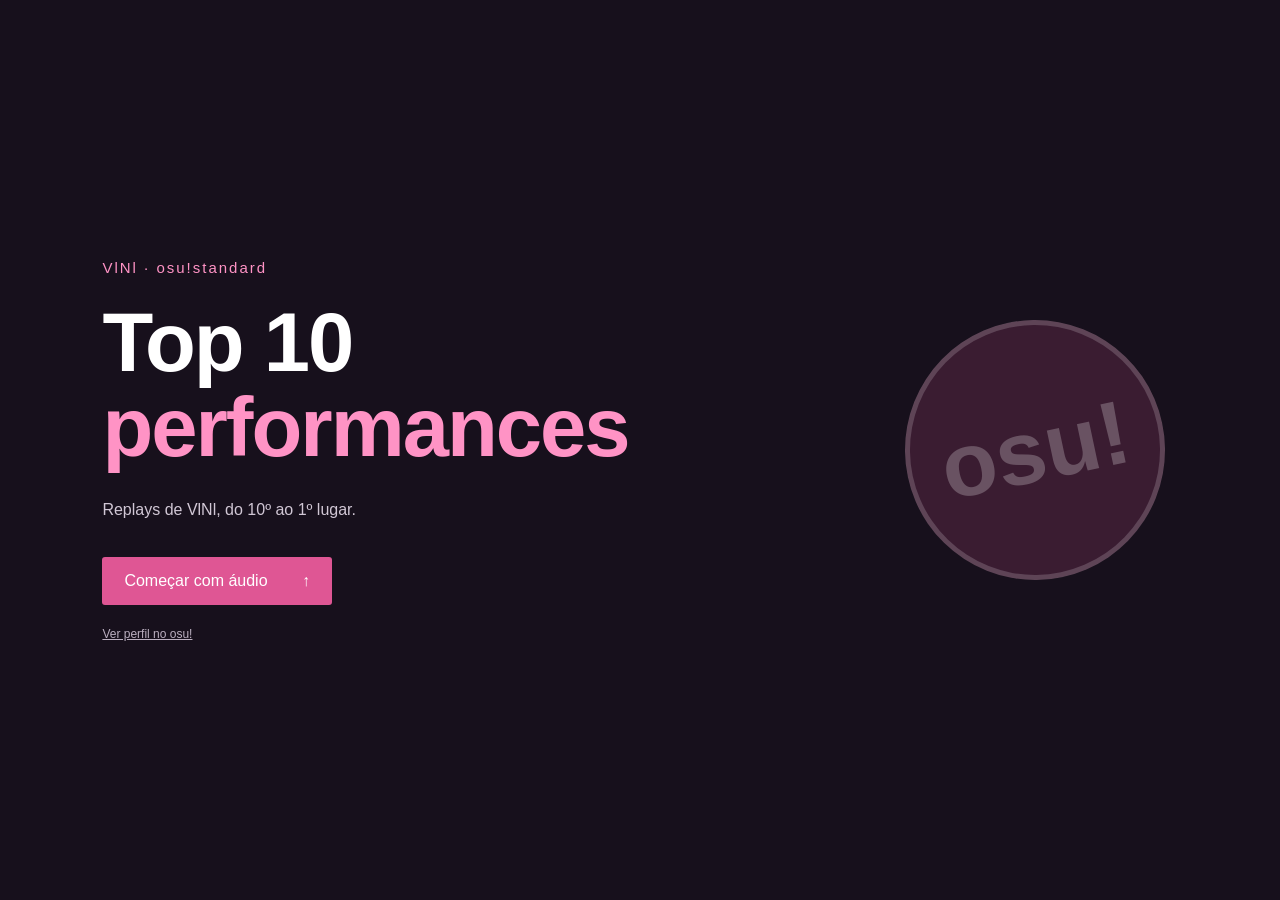
<file: index.html>
<!DOCTYPE html>
<html lang="pt-BR">
<head>
    <meta charset="UTF-8">
    <meta name="viewport" content="width=device-width, initial-scale=1.0">
    <title>Top 10 performances no osu!</title>
    <link rel="stylesheet" href="style.css?v=final">
    <script src="script.js" defer></script>
</head>
<body>
    <section class="introducao" id="introducao" aria-labelledby="titulo">
        <div class="abertura">
            <p class="jogador">VlNl · osu!standard</p>
            <h1 id="titulo">Top 10<br><span>performances</span></h1>
            <p class="resumo">Replays de VlNl, do 10º ao 1º lugar.</p>
            <button id="comecar" type="button">Começar com áudio <span>↑</span></button>
            <a href="https://osu.ppy.sh/users/32588533" target="_blank" rel="noopener">Ver perfil no osu!</a>
        </div>
        <span class="marca" aria-hidden="true">osu!</span>
    </section>
    <header>
        <a class="titulo" href="#" id="inicio">Top 10 <span>osu!</span></a>
        <div class="controles">
            <button id="pausar" type="button">Pausar</button>
            <button id="som" type="button" aria-pressed="false">Som ligado</button>
        </div>
    </header>
    <main class="carrossel" aria-label="Melhores performances" tabindex="-1">
        <section class="replay" id="top-10" aria-label="10º lugar">
            <video src="videos/sem-fundo/10.mp4" preload="none" playsinline aria-label="Replay de Super Nuko World"></video>
            <div class="legenda">
                <p class="posicao">10º lugar <span>A</span><span class="categoria">Ranked</span></p>
                <h2>Super Nuko World</h2>
                <p class="artista">yuikonnu &amp; ayaponzu*</p>
                <p class="dificuldade">Insane</p>
                <p class="numeros"><strong>5,36 ★</strong> <span>93,89% de precisão</span> <span>505x de combo</span> <span>7 erros</span></p>
                <div class="links"><a href="https://osu.ppy.sh/beatmapsets/153776#osu/476149" target="_blank" rel="noopener">Ver beatmap</a><button class="voltar" type="button">Voltar ao início</button></div>
            </div>
        </section>
        <section class="replay" id="top-9" aria-label="9º lugar">
            <video src="videos/sem-fundo/9.mp4" preload="none" playsinline aria-label="Replay de Chikatto Chika Chika (TV Size)"></video>
            <div class="legenda">
                <p class="posicao">9º lugar <span>A</span><span class="categoria">Ranked</span></p>
                <h2>Chikatto Chika Chika (TV Size)</h2>
                <p class="artista">Fujiwara Chika (CV: Kohara Konomi)</p>
                <p class="dificuldade">Chika</p>
                <p class="numeros"><strong>5,36 ★</strong> <span>92,73% de precisão</span> <span>321x de combo</span> <span>3 erros</span></p>
                <div class="links"><a href="https://osu.ppy.sh/beatmapsets/921889#osu/1925194" target="_blank" rel="noopener">Ver beatmap</a><button class="voltar" type="button">Voltar ao início</button></div>
            </div>
        </section>
        <section class="replay" id="top-8" aria-label="8º lugar">
            <video src="videos/sem-fundo/8.mp4" preload="none" playsinline aria-label="Replay de Die Young"></video>
            <div class="legenda">
                <p class="posicao">8º lugar <span>A</span><span class="categoria">Ranked</span></p>
                <h2>Die Young</h2>
                <p class="artista">Lil Texas</p>
                <p class="dificuldade">EXPERT</p>
                <p class="numeros"><strong>5,37 ★</strong> <span>92,18% de precisão</span> <span>127x de combo</span> <span>7 erros</span></p>
                <div class="links"><a href="https://osu.ppy.sh/beatmapsets/2395248#osu/5187911" target="_blank" rel="noopener">Ver beatmap</a><button class="voltar" type="button">Voltar ao início</button></div>
            </div>
        </section>
        <section class="replay" id="top-7" aria-label="7º lugar">
            <video src="videos/sem-fundo/7.mp4" preload="none" playsinline aria-label="Replay de Third Eye ya!"></video>
            <div class="legenda">
                <p class="posicao">7º lugar <span>A</span><span class="categoria">Ranked</span></p>
                <h2>Third Eye ya!</h2>
                <p class="artista">IOSYS</p>
                <p class="dificuldade">tetetete den den den den</p>
                <p class="numeros"><strong>5,39 ★</strong> <span>90,20% de precisão</span> <span>204x de combo</span> <span>17 erros</span></p>
                <div class="links"><a href="https://osu.ppy.sh/beatmapsets/239584#osu/553854" target="_blank" rel="noopener">Ver beatmap</a><button class="voltar" type="button">Voltar ao início</button></div>
            </div>
        </section>
        <section class="replay" id="top-6" aria-label="6º lugar">
            <video src="videos/sem-fundo/6.mp4" preload="none" playsinline aria-label="Replay de Sesshoku"></video>
            <div class="legenda">
                <p class="posicao">6º lugar <span>A</span><span class="categoria">Ranked</span></p>
                <h2>Sesshoku</h2>
                <p class="artista">THE ORAL CIGARETTES</p>
                <p class="dificuldade">stwi's Insane</p>
                <p class="numeros"><strong>5,42 ★</strong> <span>91,20% de precisão</span> <span>268x de combo</span> <span>12 erros</span></p>
                <div class="links"><a href="https://osu.ppy.sh/beatmapsets/839248#osu/1768387" target="_blank" rel="noopener">Ver beatmap</a><button class="voltar" type="button">Voltar ao início</button></div>
            </div>
        </section>
        <section class="replay" id="top-5" aria-label="5º lugar">
            <video src="videos/sem-fundo/5.mp4" preload="none" playsinline aria-label="Replay de Blow out"></video>
            <div class="legenda">
                <p class="posicao">5º lugar <span>A</span><span class="categoria">Ranked</span></p>
                <h2>Blow out</h2>
                <p class="artista">Suzuki Konomi</p>
                <p class="dificuldade">Extra</p>
                <p class="numeros"><strong>5,63 ★</strong> <span>90,04% de precisão</span> <span>180x de combo</span> <span>13 erros</span></p>
                <div class="links"><a href="https://osu.ppy.sh/beatmapsets/596580#osu/1261881" target="_blank" rel="noopener">Ver beatmap</a><button class="voltar" type="button">Voltar ao início</button></div>
            </div>
        </section>
        <section class="replay" id="top-4" aria-label="4º lugar">
            <video src="videos/sem-fundo/4.mp4" preload="none" playsinline aria-label="Replay de T-T-Techno (feat. Jesskah)"></video>
            <div class="legenda">
                <p class="posicao">4º lugar <span>A</span><span class="categoria">Ranked</span></p>
                <h2>T-T-Techno (feat. Jesskah)</h2>
                <p class="artista">DJ S3RL</p>
                <p class="dificuldade">fanzhen's X-Tra</p>
                <p class="numeros"><strong>5,70 ★</strong> <span>90,97% de precisão</span> <span>322x de combo</span> <span>11 erros</span></p>
                <div class="links"><a href="https://osu.ppy.sh/beatmapsets/83560#osu/571620" target="_blank" rel="noopener">Ver beatmap</a><button class="voltar" type="button">Voltar ao início</button></div>
            </div>
        </section>
        <section class="replay" id="top-3" aria-label="3º lugar">
            <video src="videos/sem-fundo/3.mp4" preload="none" playsinline aria-label="Replay de Override"></video>
            <div class="legenda">
                <p class="posicao">3º lugar <span>A</span><span class="categoria">Ranked</span></p>
                <h2>Override</h2>
                <p class="artista">Shirakami Fubuki with Kurokami Fubuki</p>
                <p class="dificuldade">Maruk's Expert</p>
                <p class="numeros"><strong>5,71 ★</strong> <span>90,80% de precisão</span> <span>243x de combo</span> <span>15 erros</span></p>
                <div class="links"><a href="https://osu.ppy.sh/beatmapsets/2278555#osu/4875068" target="_blank" rel="noopener">Ver beatmap</a><button class="voltar" type="button">Voltar ao início</button></div>
            </div>
        </section>
        <section class="replay" id="top-2" aria-label="2º lugar">
            <video src="videos/sem-fundo/2.mp4" preload="none" playsinline aria-label="Replay de Cold As Ice (PH Electro Remix) (Nightcore Mix)"></video>
            <div class="legenda">
                <p class="posicao">2º lugar <span>A</span><span class="categoria">Loved</span></p>
                <h2>Cold As Ice (PH Electro Remix) (Nightcore Mix)</h2>
                <p class="artista">Sarah Connor</p>
                <p class="dificuldade">Extra</p>
                <p class="numeros"><strong>5,72 ★</strong> <span>90,30% de precisão</span> <span>277x de combo</span> <span>24 erros</span></p>
                <div class="links"><a href="https://osu.ppy.sh/beatmapsets/358119#osu/917704" target="_blank" rel="noopener">Ver beatmap</a><button class="voltar" type="button">Voltar ao início</button></div>
            </div>
        </section>
        <section class="replay" id="top-1" aria-label="1º lugar">
            <video src="videos/sem-fundo/1.mp4" preload="none" playsinline aria-label="Replay de One More"></video>
            <div class="legenda">
                <p class="posicao">1º lugar <span>A</span><span class="categoria">Cemitério</span></p>
                <h2>One More</h2>
                <p class="artista">S3RL &amp; Atef ft Hannah Fortune &amp; lowstattic</p>
                <p class="dificuldade">winterlxv's extreme</p>
                <p class="numeros"><strong>5,87 ★</strong> <span>91,15% de precisão</span> <span>181x de combo</span> <span>27 erros</span></p>
                <div class="links"><a href="https://osu.ppy.sh/beatmapsets/2017920#osu/4207518" target="_blank" rel="noopener">Ver beatmap</a><button class="voltar" type="button">Voltar ao início</button></div>
            </div>
        </section>
    </main>
    <nav class="navegacao" aria-label="Navegação dos replays">
        <button id="anterior" type="button">← Anterior</button>
        <p id="posicao" aria-live="polite">10º lugar</p>
        <button id="proximo" type="button">Próximo →</button>
    </nav>
    <p class="aviso" id="aviso" role="status" hidden></p>
    <footer><a href="creditos.html" target="_blank">Créditos</a></footer>
</body>
</html>
</file>
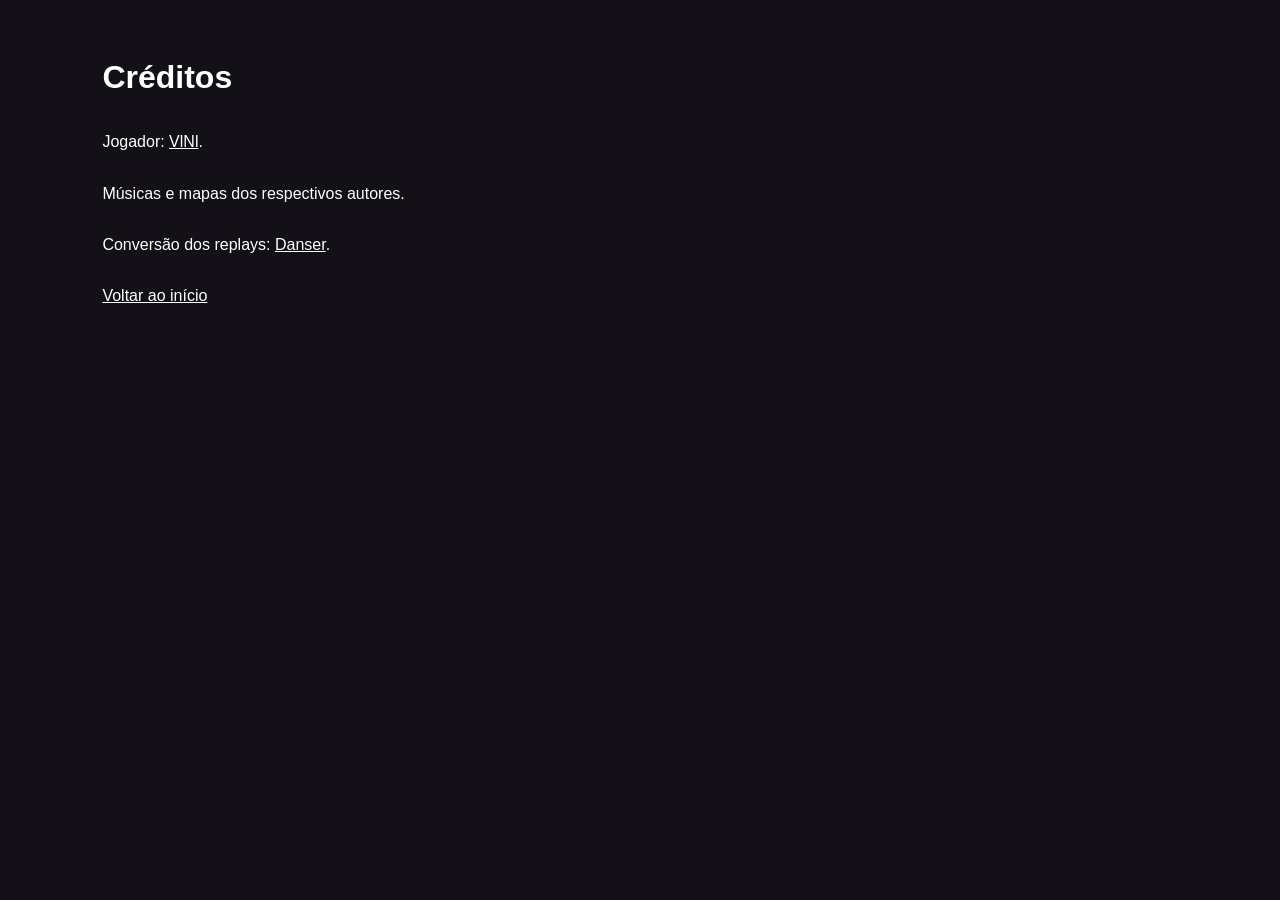
<file: creditos.html>
<!DOCTYPE html>
<html lang="pt-BR">
<head>
    <meta charset="UTF-8">
    <meta name="viewport" content="width=device-width, initial-scale=1.0">
    <title>Créditos</title>
    <link rel="stylesheet" href="style.css?v=final">
</head>
<body class="creditos">
    <h1>Créditos</h1>
    <p>Jogador: <a href="https://osu.ppy.sh/users/32588533">VlNl</a>.</p>
    <p>Músicas e mapas dos respectivos autores.</p>
    <p>Conversão dos replays: <a href="https://github.com/Wieku/danser-go">Danser</a>.</p>
    <a href="index.html">Voltar ao início</a>
</body>
</html>
</file>
<file: style.css>
* {
    box-sizing: border-box;
    margin: 0;
    padding: 0;
}

body {
    font-family: Arial, sans-serif;
    color: #fff;
    background: #141017;
    height: 100vh;
    height: 100svh;
    display: flex;
    flex-direction: column;
    overflow: hidden;
}

button, a {
    color: inherit;
    font: inherit;
}

button {
    cursor: pointer;
}

button:focus-visible, a:focus-visible {
    outline: 2px solid #ff85be;
    outline-offset: 5px;
}

button:disabled {
    opacity: 0.35;
    cursor: default;
}

header {
    display: flex;
    align-items: center;
    justify-content: space-between;
    padding: 16px 28px;
    background: #211b24;
    border-bottom: 2px solid #df5694;
}

.titulo {
    font-size: 20px;
    font-weight: bold;
    text-decoration: none;
}

.titulo span {
    color: #ff85be;
}

.controles {
    display: flex;
    gap: 20px;
}

.controles button, .links button {
    border: 0;
    background: none;
    font-size: 13px;
}

.carrossel {
    display: flex;
    position: relative;
    flex: 1;
    min-height: 0;
    overflow: hidden;
    scroll-snap-type: x mandatory;
}

.carrossel.animando {
    scroll-snap-type: none;
}

.replay {
    position: relative;
    flex: 0 0 100%;
    height: 100%;
    overflow: hidden;
    background: #000;
    scroll-snap-align: start;
}

.replay video {
    width: 100%;
    height: 100%;
    object-fit: contain;
    background: #000;
    display: block;
}

.legenda {
    position: absolute;
    left: 24px;
    bottom: 22px;
    max-width: min(410px, 70%);
    background: rgba(17, 13, 21, 0.86);
    padding: 16px 20px;
    border-left: 3px solid #ee6ba8;
    border-radius: 0 4px 4px 0;
}

.posicao {
    font-size: 12px;
    color: #ff93c5;
    font-weight: bold;
    margin-bottom: 7px;
}

.posicao span {
    margin-left: 12px;
    color: #c9ed89;
}

.legenda h2 {
    font-size: 19px;
    line-height: 1.2;
    margin-bottom: 5px;
}

.artista, .dificuldade {
    font-size: 12px;
    line-height: 1.5;
    color: #d7cfd9;
}

.dificuldade {
    color: #b2a8b7;
}

.numeros {
    display: flex;
    gap: 12px;
    flex-wrap: wrap;
    align-items: center;
    margin: 11px 0;
    font-size: 11px;
}

.numeros strong {
    font-size: 18px;
    color: #ff93c5;
}

.links {
    display: flex;
    flex-wrap: wrap;
    gap: 18px;
}

.links a, .links button {
    font-size: 11px;
    color: #d6cbd9;
    text-decoration: underline;
}

.navegacao {
    display: flex;
    align-items: center;
    justify-content: space-between;
    padding: 11px 28px 5px;
    background: #211b24;
}

.navegacao button {
    background: transparent;
    border: 1px solid #615267;
    padding: 8px 15px;
    border-radius: 3px;
    font-size: 13px;
}

.navegacao p {
    font-size: 13px;
    color: #ff93c5;
}

footer {
    background: #211b24;
    text-align: center;
    padding: 6px 12px 10px;
    font-size: 11px;
    color: #a99dac;
}

.introducao {
    position: fixed;
    inset: 0;
    z-index: 5;
    background: #17101c;
    display: flex;
    align-items: center;
    padding: 8%;
    transition: transform 1.1s ease-in-out;
    overflow: hidden;
}

.introducao.aberta {
    transform: translateY(-100%);
}

.introducao[hidden] {
    display: none;
}

.abertura {
    z-index: 1;
}

.jogador {
    color: #ff93c5;
    font-size: 15px;
    margin-bottom: 25px;
    letter-spacing: 2px;
}

.abertura h1 {
    font-size: clamp(44px, 6.5vw, 92px);
    line-height: 1.02;
    letter-spacing: -2px;
}

.abertura h1 span {
    color: #ff93c5;
}

.resumo {
    margin: 26px 0 32px;
    font-size: 16px;
    color: #d1c7d5;
    line-height: 1.8;
}

#comecar {
    border: none;
    border-radius: 3px;
    background: #df5694;
    color: white;
    padding: 15px 22px;
    font-size: 16px;
}

#comecar:hover {
    background: #eb6aa6;
}

#comecar span {
    padding-left: 30px;
}

.abertura > a {
    display: block;
    width: fit-content;
    margin-top: 22px;
    font-size: 12px;
    color: #bbafc0;
}

.marca {
    position: absolute;
    right: 9%;
    top: 50%;
    transform: translateY(-50%) rotate(-12deg);
    width: 260px;
    height: 260px;
    display: flex;
    align-items: center;
    justify-content: center;
    border-radius: 50%;
    border: 5px solid rgba(255, 255, 255, 0.18);
    background: rgba(223, 86, 148, 0.18);
    font-size: 90px;
    font-weight: bold;
    color: rgba(255, 255, 255, 0.24);
}


.aviso {
    position: absolute;
    right: 22px;
    top: 80px;
    max-width: 300px;
    padding: 14px;
    background: #322638;
    border: 1px solid #b85d8b;
    font-size: 13px;
    line-height: 1.5;
    z-index: 2;
}

.creditos {
    height: auto;
    overflow: auto;
    padding: 50px 8%;
    gap: 24px;
    line-height: 1.7;
}

@media (max-width: 800px) {
    .marca {
        right: -100px;
        opacity: 0.4;
    }

    .legenda {
        max-width: calc(100% - 32px);
        left: 16px;
        bottom: 16px;
        padding: 12px 15px;
    }

    header {
        padding: 14px 16px;
    }

    .titulo {
        font-size: 17px;
    }

    .controles {
        gap: 12px;
    }

    .controles button {
        font-size: 11px;
    }

    .navegacao {
        padding-left: 16px;
        padding-right: 16px;
    }

    .resumo {
        font-size: 14px;
    }

    .legenda h2 {
        font-size: 16px;
    }
}

.posicao .categoria {
    color: #d7cfd9;
    font-weight: normal;
}
</file>
